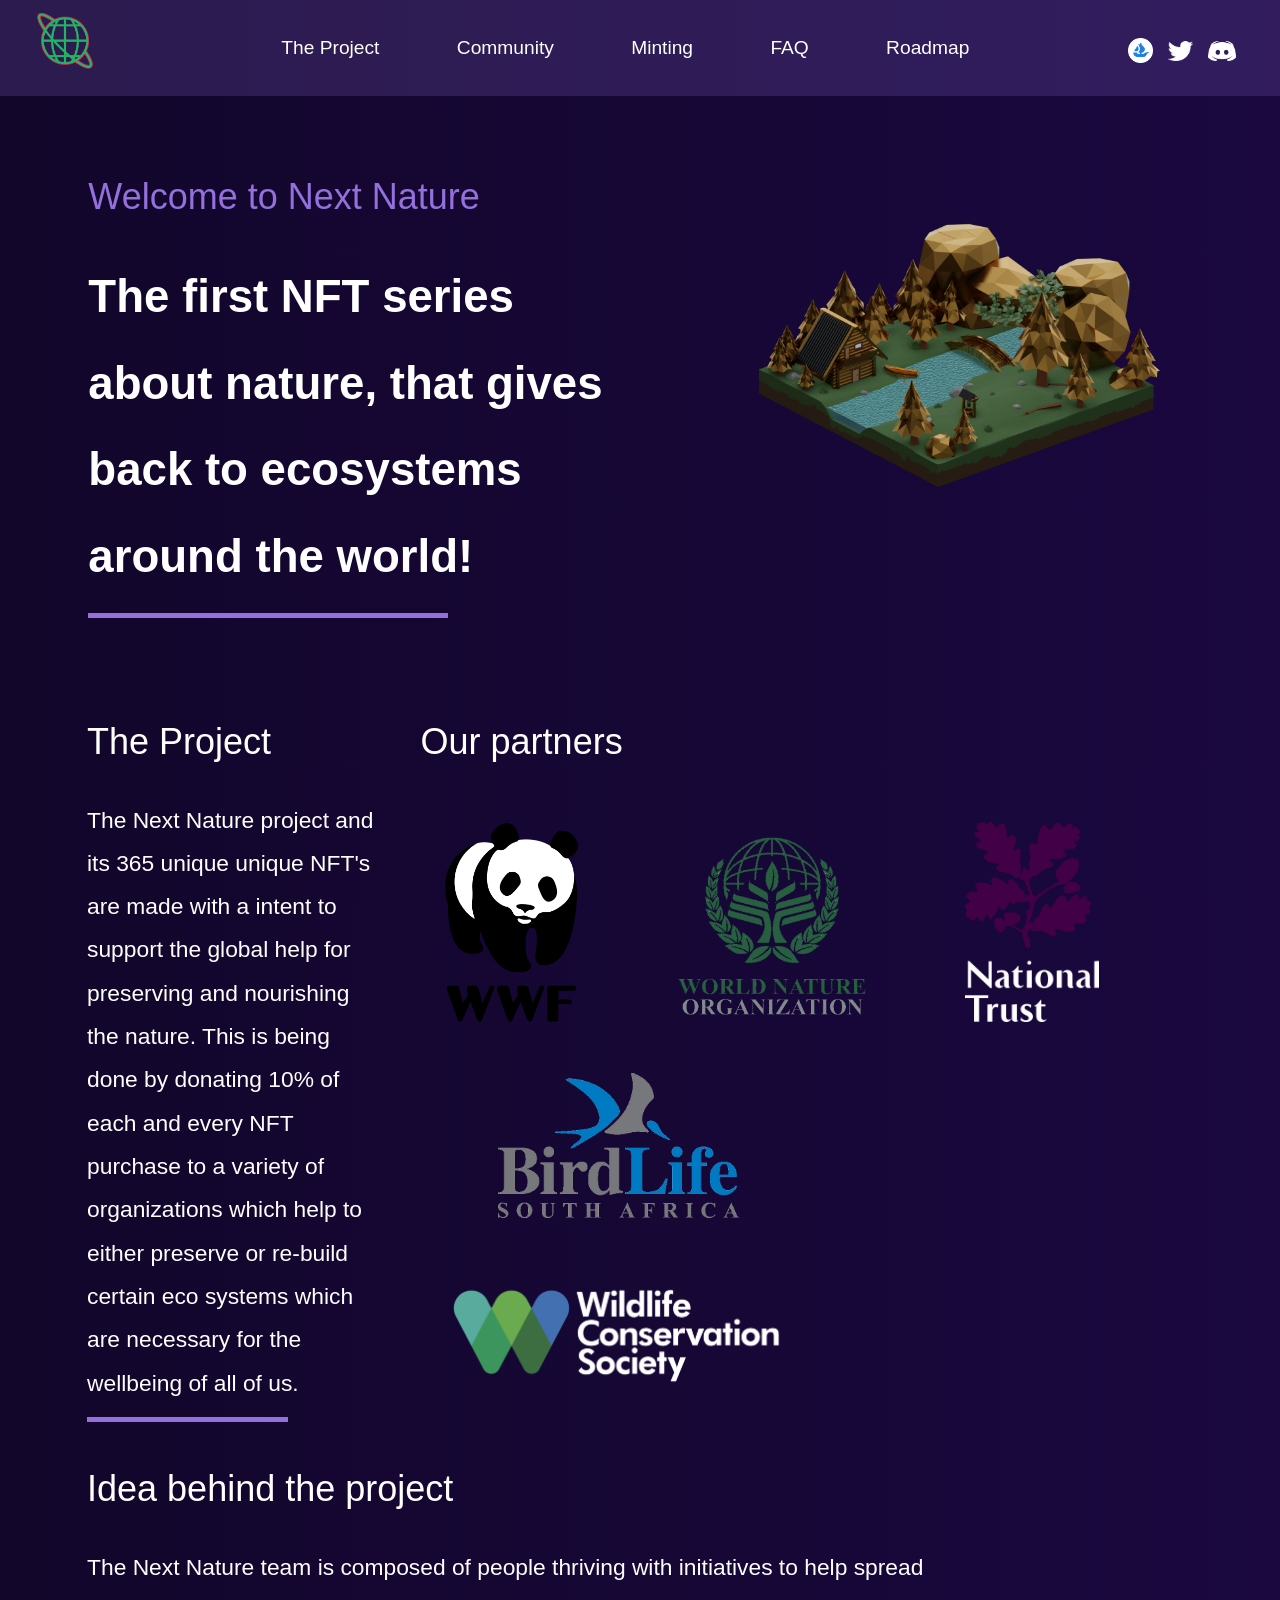
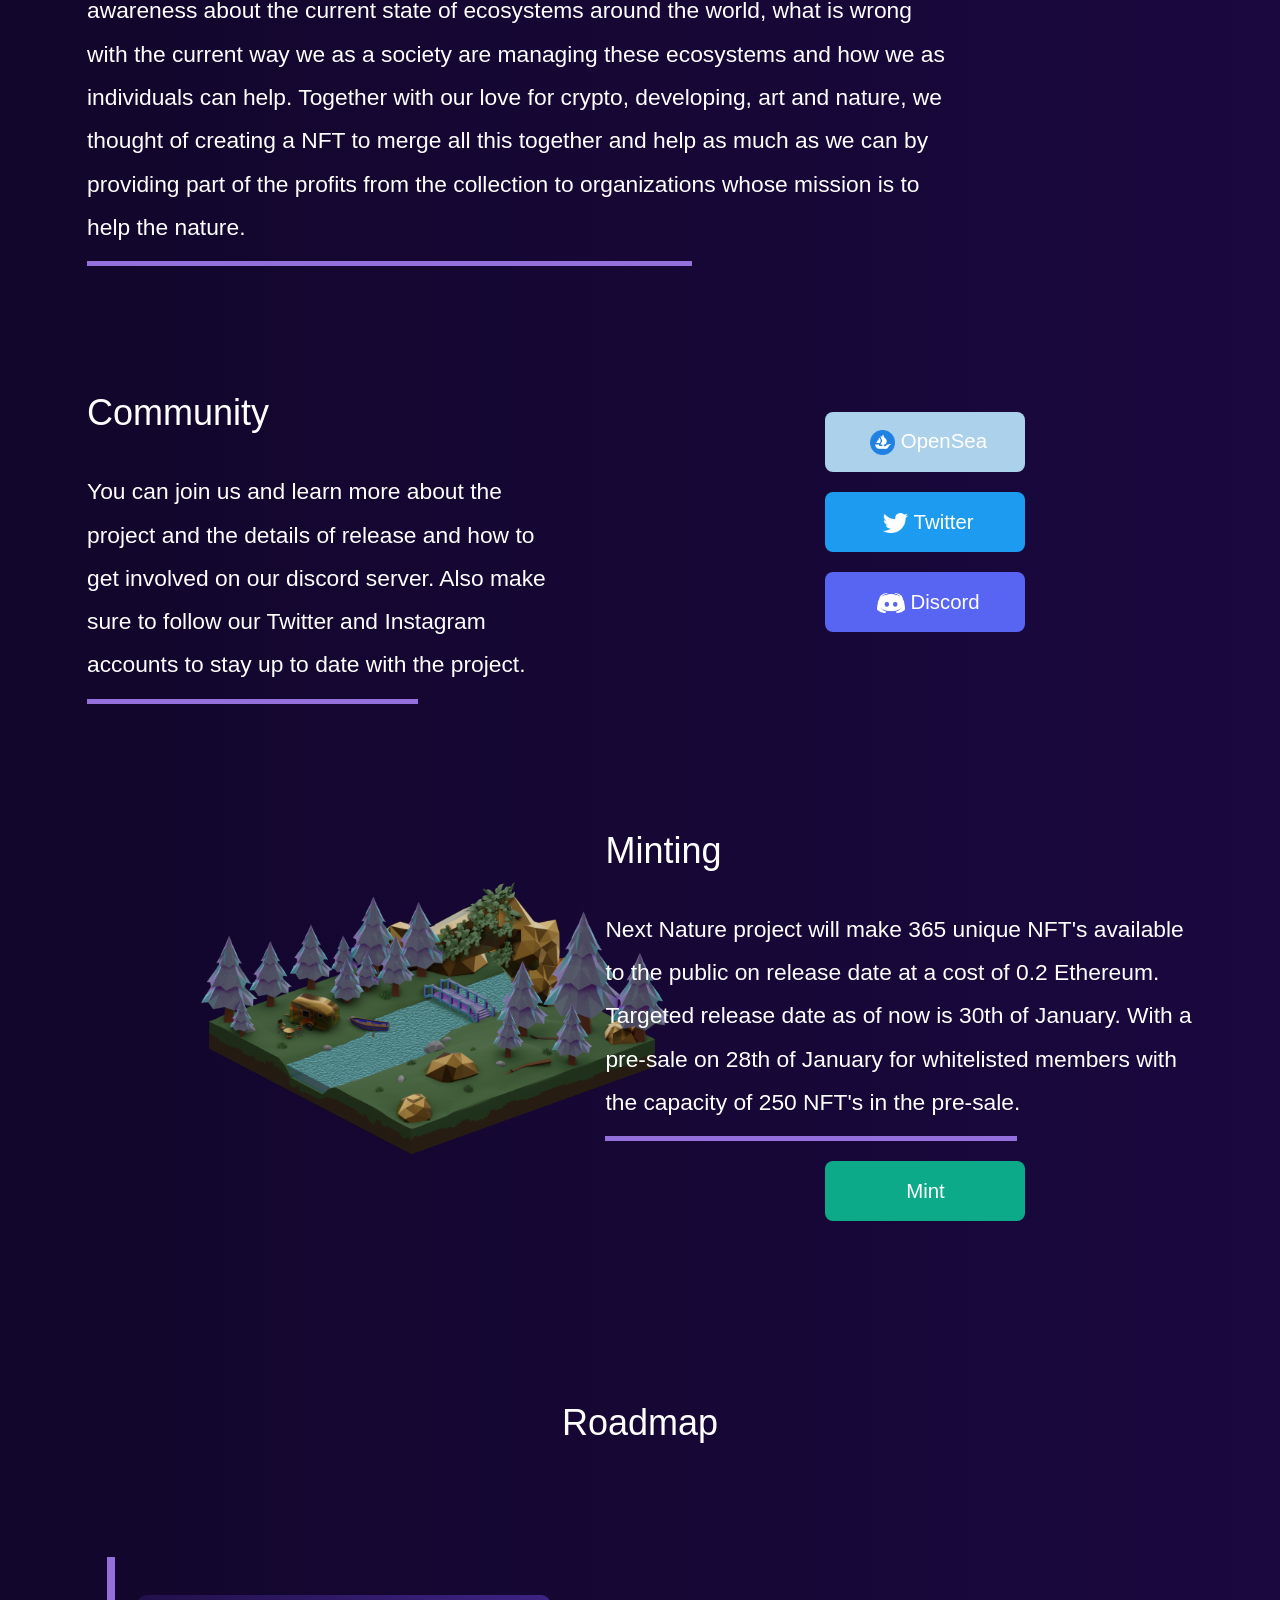
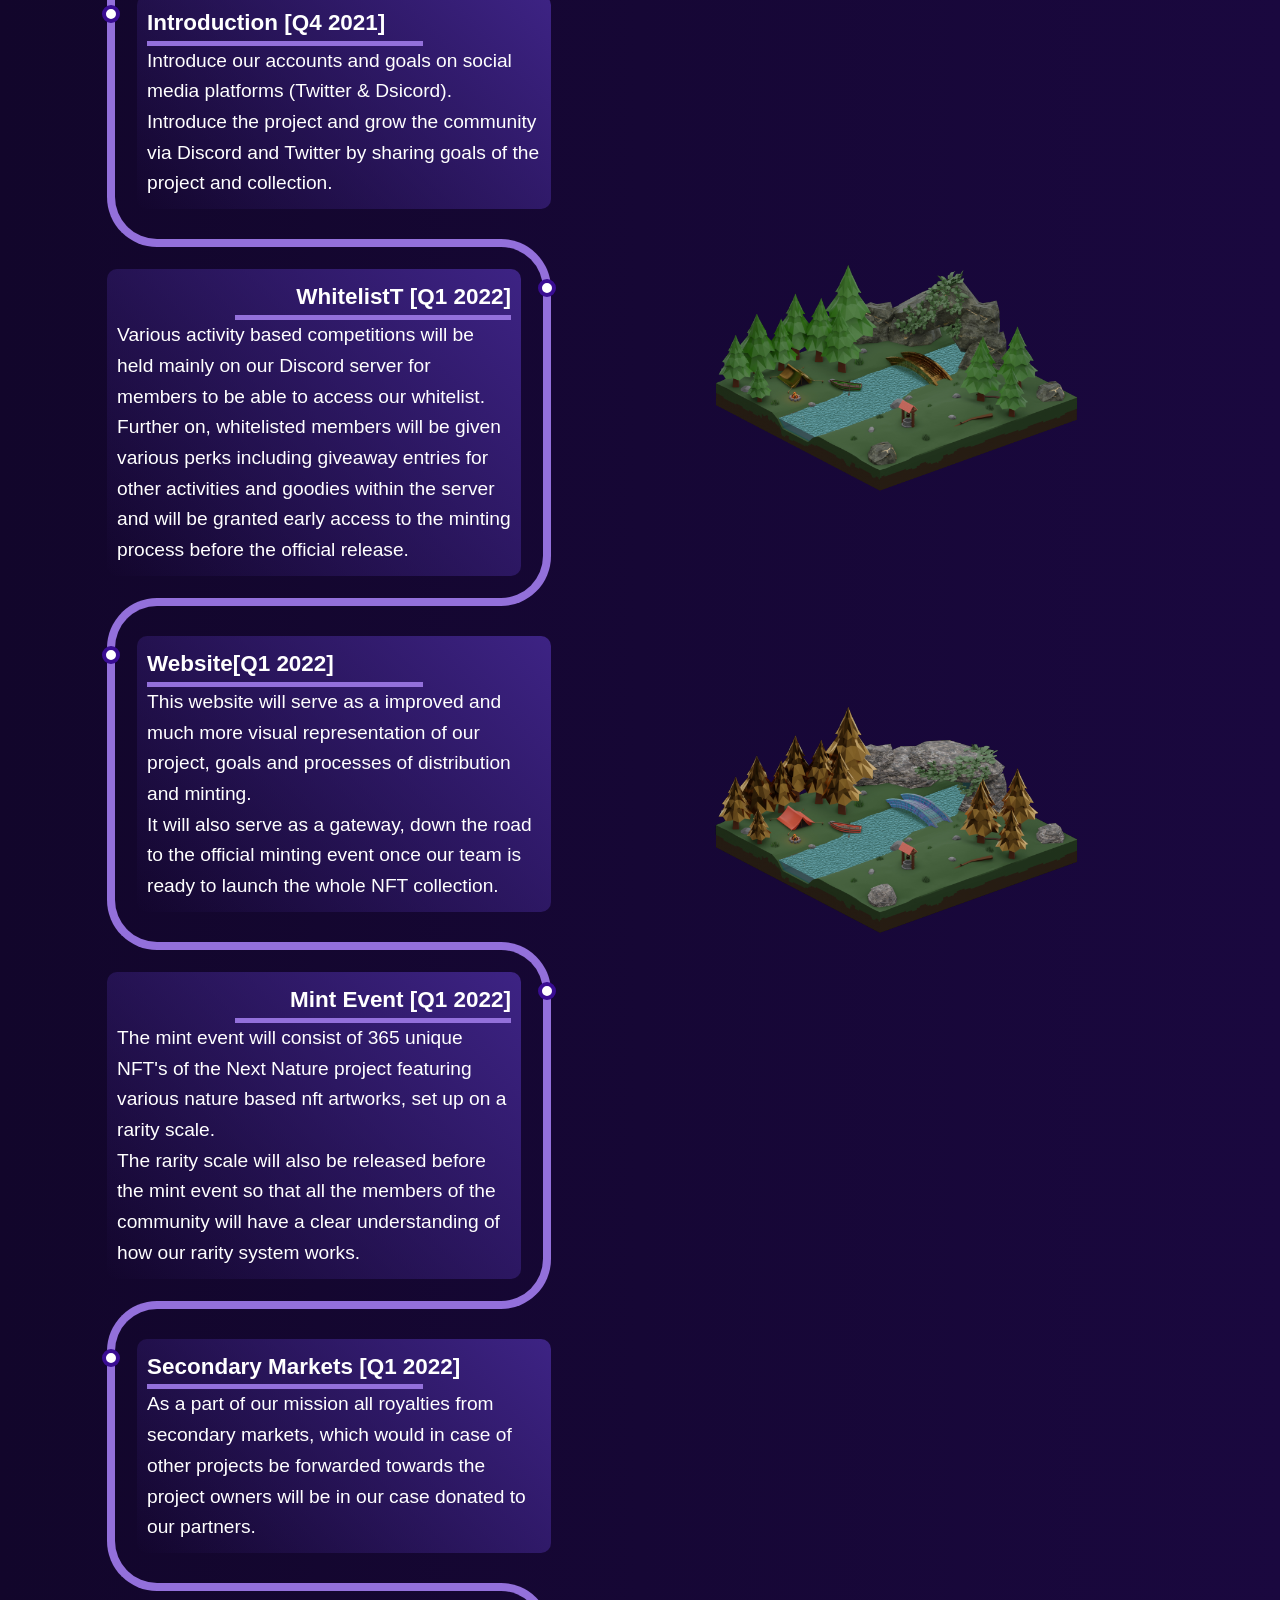
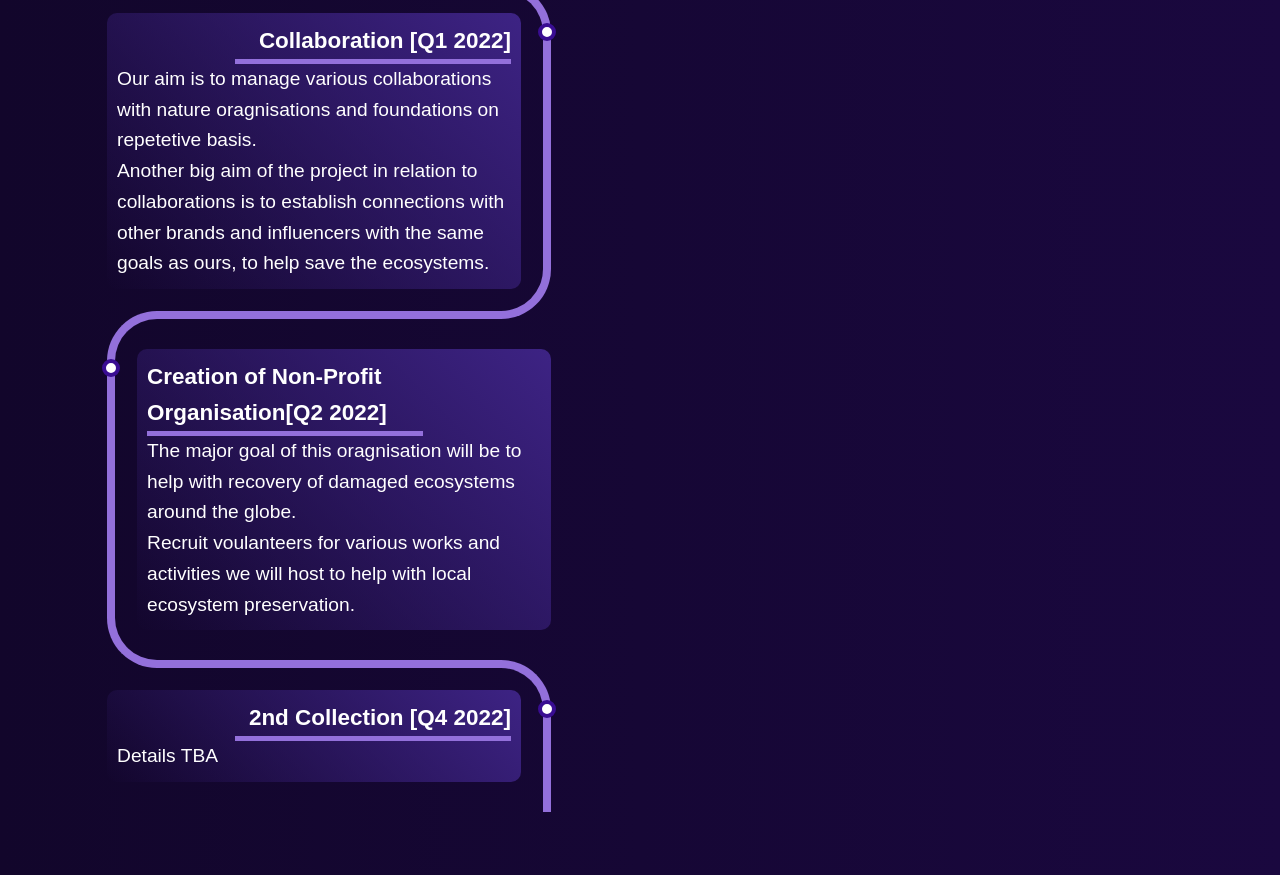
<file: index.html>
<!DOCTYPE html>

<html>
    
    <link rel="stylesheet" href="style.css">
    <head>
        <title>Next Nature</title>
        <link rel="icon" type="image/x-icon" href="images/cyber.png">
        <meta charset="utf-8">
        <meta name="viewport" content="width=device-width, initial-scale=1">
    </head>
    <body>
        <header>
            <nav>
                <div class="navbar">
                    <div class="nav-logo">

                        <svg viewBox="100 100 100 100" class="svglogo">
                            <defs>
                              <filter id="red-glow" filterUnits="userSpaceOnUse"
                                      x="-50%" y="-50%" width="150%" height="150%">
                                 <!-- blur levels-->
                                <feGaussianBlur in="SourceGraphic" stdDeviation="5" result="blur5"/>
                                <feGaussianBlur in="SourceGraphic" stdDeviation="10" result="blur10"/>
                                <feGaussianBlur in="SourceGraphic" stdDeviation="15" result="blur15"/>
                                <feGaussianBlur in="SourceGraphic" stdDeviation="20" result="blur20"/>
                                <feGaussianBlur in="SourceGraphic" stdDeviation="25" result="blur25"/>
                                <!-- merge all except last -->
                                <feMerge result="blur-merged">
                                  <feMergeNode in="blur5"/>
                                  <feMergeNode in="blur10"/>
                                  <feMergeNode in="blur15"/>
                                  <feMergeNode in="blur20"/>
                                </feMerge>
                                <!-- set color as red-->
                                <feColorMatrix result="red-blur" in="blur-merged" type="matrix"
                                               values="1 0 0 0 0
                                                       0 0.06 0 0 0
                                                       0 0 0.44 0 0
                                                       0 0 0 1 0" />
                                <feMerge>
                                  <feMergeNode in="red-blur"/>       <!-- red blur -->
                                  <feMergeNode in="blur5"/>          <!-- white blur -->
                                  <feMergeNode in="SourceGraphic"/>  
                                </feMerge>
                              </filter>
                            </defs>
                
                          </svg>

                        <a href="home.php">
                            <img src="images/logo.svg" height="60" width="60" alt="cyber electronics logo" class="cyberLogo">
                        </a>
                    </div>

                    <ul class="nav-ul" id="nav-ul-res">  
                        <li>
                            <a onclick="project()">The Project</a>
                        </li>
                        <li>
                            <a onclick="community()">Community</a>
                        </li>
                        <li>
                            <a onclick="minting()">Minting</a>
                        </li>
                        <li >
                            <a onclick="faq()">FAQ</a>
                        </li>
                        <li>
                            <a onclick="roadmap()">Roadmap</a>
                        </li>
                        
                    </ul>

                    <div class="nav-icons">
                        <a target="_blank" href="https://www.opensea.io/"> <img class="nav-logos open-sea-icon" src="images/opensea_white.png" alt=""></a>
                        <a target="_blank" href="https://twitter.com/NextNatureNFT"> <img class="nav-logos" src="images/twitterlogo.png" alt=""></a>
                        <a target="_blank" href="https://discord.gg/wksmQSRXWj"> <img class="nav-logos" src="images/discordlogo.png" alt=""></a>
                    </div>                    

                </div>
            </nav>
        <header>
            
        <div class="container main-right">
            <div class="row main-right">
                <div class="segment left-h">
                    <div class="">
                        <p class="textbox-h purple">Welcome to Next Nature</p>
                        <p class="textbox cover">The first NFT series about nature, that gives back to ecosystems around the world!
                        </p>
                    </div>
                    
                    <div class="line"></div>
                </div>

                <div class="segment right-h main-right">
                    <img class="nft" src="images/hrit1223.png" alt="">
                </div>
            </div>
        </div>

        

        <div class="container" id="project">
            <div class="row">
                <div class="segment left">
                    <p class="textbox-h">The Project</p>

                    <p class="textbox">The Next Nature project and its 365 unique unique NFT's are made with a intent 
                        to support the global help for preserving and nourishing the nature. This is being done by donating 10% of each and every 
                        NFT purchase to a variety of organizations which help to either preserve or re-build certain eco systems which are necessary for the wellbeing of all of us.</p>
                    <div class="line"></div>
                </div>

                <div class="segment right">
                    <p class="textbox-h">Our partners</p>
                    <img class="partners" src="images/partner1.png" alt="">
                    <img class="partners" src="images/partner2.png" alt="">
                    <img class="partners" src="images/partner5.png" alt="">
                    <img class="partners" src="images/partner4.png" alt="">
                    <img class="partners" src="images/partner3.png" alt="">
                </div>
            </div>

            <div class="row">
                <div class="segment single">
                    <p class="textbox-h">Idea behind the project</p>
                    
                    <p class="textbox">The Next Nature team is composed of people thriving with initiatives to help spread awareness about 
                        the current state of ecosystems around the world, what is wrong with the current way we as a society are managing 
                        these ecosystems and how we as individuals can help. Together with our love for crypto, developing, art and nature,
                        we thought of creating a NFT to merge all this together and help as much as we can by providing part of the profits
                        from the collection to organizations whose mission is to help the nature.
                    </p>

                    <div class="line"></div>
                </div>
            </div>
        </div>

        <div class="container" id="community">
            <div class="row">
                <div class="segment left">
                    <p class="textbox-h">Community</p>
                    <p class="textbox">You can join us and learn more about the project and the details of release and how to get involved on our discord server. 
                        Also make sure to follow our Twitter and Instagram accounts to stay up to date with the project.
                    </p>
                    <div class="line"></div>
                </div>

                <div class="segment right">
                    <button onclick="openSea()" class="social-buttons opensea-button"> <img class="nav-logos open-sea-icon" src="images/opensea_blue.png" alt="">OpenSea</button>
                    <button onclick="twitter()" class="social-buttons twitter-button"> <img class="nav-logos" src="images/twitterlogo.png" alt="">Twitter</button>
                    <button onclick="discord()" class="social-buttons discord-button"> <img class="nav-logos" src="images/discordlogo.png" alt="">Discord</button>
                </div>
            </div>
        </div>

        <div class="container" id="minting">
            <div class="row">
                <div class="segment left">
                    <img class="nft-mint-img" src="images/hrit1224.png" alt="">
                </div>

                <div class="segment right">
                    <p class="textbox-h">Minting</p>
                    <p class="textbox">Next Nature project will make 365 unique NFT's available to the public on release date at a cost of 0.2 Ethereum.
                        Targeted release date as of now is 30th of January. With a pre-sale on 28th of January for whitelisted members with the capacity of 250 NFT's in the pre-sale.
                    </p>
                    <div class="line"></div>

                    <button class="social-buttons mint-button">Mint</button>
                </div>
            </div>
        </div>

        <div class="container" id="roadmap">
            <div class="textbox-h-roadmap">
                <p>Roadmap</p>
                
            </div>
            <div class="row">
                
                <div class="segment left-r">
                    <div class="timeline">
                        <div class="outer">
                          <div class="card">
                            <div class="info">
                              <h3 class="title">Introduction [Q4 2021]</h3>
                              <div class="line"></div>  
                              <p>Introduce our accounts and goals on social media platforms (Twitter & Dsicord). 
                                  <br>
                                  Introduce the project and grow the community via Discord and Twitter by sharing goals of the project and collection.
                                </p>
                            </div>
                          </div>
                          <div class="card">
                            <div class="info">
                              <h3 class="title">WhitelistT [Q1 2022]</h3>
                              <div class="line-reversed"></div>  
                              <p>Various activity based competitions will be held mainly on our Discord server for members to be able to access our whitelist. <br>
                                  Further on, whitelisted members will be given various perks including giveaway entries for other activities and goodies 
                                  within the server and will be granted early access to the minting process before the official release.
                              </p>
                            </div>
                          </div>
                          <div class="card">
                            <div class="info">
                              <h3 class="title">Website[Q1 2022]</h3>
                              <div class="line"></div>  
                              <p>This website will serve as a improved and much more visual representation of our project, goals and processes of distribution and minting. <br>
                                  It will also serve as a gateway, down the road to the official minting event once our team is ready to launch the whole NFT collection.
                              </p>
                            </div>
                          </div>
                          <div class="card">
                            <div class="info">
                              <h3 class="title">Mint Event [Q1 2022]</h3>
                              <div class="line-reversed"></div>  
                              <p>The mint event will consist of 365 unique NFT's of the Next Nature project featuring various nature based nft artworks, set up on a rarity scale. <br>
                                  The rarity scale will also be released before the mint event so that all the members of the community will have a clear understanding of how our rarity system works.
                              </p>
                            </div>
                          </div>
                          <div class="card">
                            <div class="info">
                              <h3 class="title">Secondary Markets [Q1 2022]</h3>
                              <div class="line"></div>  
                              <p>As a part of our mission all royalties from secondary markets, which would in case of other projects be forwarded towards the project owners will be in our case donated to our partners. <br>
                                </p>
                            </div>
                          </div>
                          <div class="card">
                            <div class="info">
                              <h3 class="title">Collaboration [Q1 2022]</h3>
                              <div class="line-reversed"></div>  
                              <p> Our aim is to manage various collaborations with nature oragnisations and foundations on repetetive basis. <br>
                                Another big aim of the project in relation to collaborations is to establish connections with other brands and influencers with the same goals as ours, to help save the ecosystems.
                              </p>
                            </div>
                          </div>
                          <div class="card">
                            <div class="info">
                              <h3 class="title">Creation of Non-Profit Organisation[Q2 2022]</h3>
                              <div class="line"></div>  
                              <p>The major goal of this oragnisation will be to help with recovery of damaged ecosystems around the globe. <br>
                                Recruit voulanteers for various works and activities we will host to help with local ecosystem preservation.
                              </p>
                            </div>
                          </div>
                          <div class="card">
                            <div class="info">
                              <h3 class="title">2nd Collection [Q4 2022]</h3>
                              <div class="line-reversed"></div>  
                              <p> Details TBA
                              </p>
                            </div>
                          </div>
                        </div>
                      </div>
                </div>
                <div class="segment right-r">
                    <div class="rd-container">
                        <img class="nft" src="images/hrit1225.png" alt="">
                        <div class="rd2">
                            <img class="nft rd-2" src="images/hrit1226.png" alt="">
                        </div>
                    </div>
                    
                </div>
            </div>
        </div>

        <script src="script.js"></script>
        <!--<script src="/php_website/mobile-menu-toggle.js"></script>-->
        
    </body>
</html>
</file>
<file: style.css>
* 
{
    margin: 0;
    padding: 0;
    box-sizing: border-box;
}

body, html {
    min-width: 100%;
    min-height: 100%;
    background-color: rgb(139,0,139);
    background-image: linear-gradient(90deg, rgb(18, 6, 43), rgb(26, 8, 63));
    color: rgb(255, 255, 255);
    padding: 0px;
    margin: 0px auto;
    box-sizing: border-box;
    background-attachment: scroll;
    font-size: 12px;
    font-family: montserrat-regular, Helvetica, sans-serif;
    -webkit-font-smoothing: antialiased;
}

::-webkit-scrollbar {
    width: 10px;
}

::-webkit-scrollbar-track {
    background: #151a25; 
}

::-webkit-scrollbar-thumb {
    background: #293347; 
}

::-webkit-scrollbar-thumb:hover {
    background: #34405a; 
}

header
{
    width: 100%;
    height: 100vh;
    position: relative;
}

a
{
    text-decoration: none;
    color: inherit;
}

.svglogo
{
    display: none;
    z-index: 1;
    top: 100px;
}

.cyberLogo
{
    top: 0px;
    display: block;
    z-index: 999;
    -webkit-transition: all 0.8s;
    -moz-transition: all 0.8s;
    transition: all 0.8s;
    -webkit-animation: 1.5s ease-in-out infinite alternate;
    -moz-animation: 1.5s ease-in-out infinite alternate;
    animation: 1.5s ease-in-out infinite alternate;
}

.cyberLogo:hover
{
    -webkit-transition: all 0.8s;
    -moz-transition: all 0.8s;
    transition: all 0.8s;
    -webkit-animation: 1.5s ease-in-out infinite alternate;
    -moz-animation: 1.5s ease-in-out infinite alternate;
    animation: 1.5s ease-in-out infinite alternate;
    filter: url(#red-glow);
}

.nav-ul
{
    height: 8rem;
    list-style: none;
    display: inline-block;
    font-size: 1.6rem;
    align-items: center;
    justify-content: center;
    text-align: center;
    cursor: pointer;
    margin-left: 2%;
    z-index: 2;
}

nav ul li
{
    padding: 0 3rem;
    line-height: 8rem;
    transition: background-color;
    display: inline-block;
    text-align: center;
}

nav ul li:hover
{
    -webkit-transition: 0.5s linear;
    transition: 0.5s linear; 
    background-color: rgba(0,0,0,.075);
    color: #9370DB;
}

.nav-right ul li
{
    border-right: 1px solid rgba(0,0,0,.075);
}

.nav-right ul li:nth-child(1)
{
    border-left: 1px solid rgba(0,0,0,.075);
}

.nav-right ul li:last-child
{
    border-right: none;
}

.nav-right i
{
    margin-right: 1rem;
}

.nav-right i:first-child
{
    margin-right: 0;
}

.nav-logo 
{
    float: left;
    padding: 10px 8px 8px 35px;
}

.nav-login, .nav-register, .nav-profile, .nav-basket, .nav-signout
{
    float: right;
    text-decoration: none;
    display: block;
    margin: 22px 25px 8px 8px;
    font-size: 1.4rem;
    position: relative;
    padding: 15px;
    background-color: rgb(43, 54, 77);
    border-radius: 8px;
    -webkit-transition: 0.8s linear;
    transition: 0.8s linear; 
}

.nav-login:hover {
    -webkit-transition: 0.8s linear;
    transition: 0.8s linear; 
    background: #26d982;
    box-shadow: 0 0 20px #26d982;
}

.nav-register:hover {
    -webkit-transition: 0.8s linear;
    transition: 0.8s linear; 
    background: #b8d926;
    box-shadow: 0 0 20px #b8d926;
}

/*.nav-signout {
    margin: 22px 22px 8px 8px;
    padding-bottom: 24px;
    padding-top: 24px;
    padding-left: 15px;
    padding-right: 15px;
}*/

.nav-signout:hover {
    -webkit-transition: 0.8s linear;
    transition: 0.8s linear; 
    background: #f75c6f;
    box-shadow: 0 0 20px #f75c6f;
}

/*.nav-profile {
    padding-left: 22px;
    padding-right: 22px;
    padding-bottom: 24px;
    padding-top: 24px;
    margin: 22px 22px 8px 8px;
}*/

.nav-profile:hover {
    -webkit-transition: 0.8s linear;
    transition: 0.8s linear; 
    background: #9fdfcd;
    box-shadow: 0 0 20px #9fdfcd;
}

.nav-basket {
    padding: 5px 15px;
}

.nav-basket:hover {
    -webkit-transition: 0.8s linear;
    transition: 0.8s linear; 
    background: #769ECB;
    box-shadow: 0 0 20px #769ECB;
}

.navbar
{
    justify-content: center;
    align-items: center;
    text-align: center;
    background-color: rgba(147, 112, 219, .2);
}

.animation-div
{
    display: block;
    align-items: center;
    justify-content: center;
    text-align: center;
}

h1,h2 
{
    font-weight: 200;
    margin: 0.4em 0;
}

h1 
{
    font-size: 3.5em;
}

h2
{
    color: #888;
    font-size: 2em;
}

.authErr
{
    margin-top: 1px;
    font-size: 3em;
    display: inline-block;
    text-align: left;
}

.authErrH1
{
    margin-top: 50px;
    font-size: 2em;
    display: block;
    text-align: center;
}

.heading
{
    text-align: center;
    position: relative;
    margin: 60px 0px 60px 0px;
}

.featureText
{
    color: rgb(255, 255, 255);
}

.features, .faqs {
    color: rgb(255, 255, 255);
    font-weight: 500;
    margin-bottom: 0;
}

.sectionContainer {
    max-width: 1000px;
    margin: 0 auto;
    padding: 15px;
}

.items {
    display: inline-block;
}

.nav-logos {
    max-height: 20px;
    vertical-align: middle;
    padding-left: 0.5rem;
    padding-right: 0.5rem;
}

.nav-icons {
    flex-direction: row;
    margin-top: 38px;
    margin-right: 3%;
    float: right;
    z-index: 2;
}

.nft-header-showcase {
    z-index: 1;
    position: relative;
    text-align: center;
    color: white;
}

.nft {
    width: 100%;
}

.container {
    padding-top: 80px;
    margin-left: 5%;
    margin-right: 5%;
}

.row {
 display: flex;
}

.segment {
    margin: 2%;
}

.left {
    width: 41%;
}

.right {
    
}

.textbox-h {
    font-size: 3rem;
    margin-bottom: 3rem;
}

.textbox {
    font-size: 1.9rem;
    line-height: 1.9;
    margin-top: 1rem;
    margin-bottom: 1rem;
}

.line {
    width: 70%;
    border-top: 5px solid #9370DB;
}

.line-reversed {
    margin-left: auto;
    margin-right: 0;
    width: 70%;
    border-top: 5px solid #9370DB;
}

.partners {
    max-width: 350px;
    max-height: 200px;
    margin: 3%;
}

.single {
    width: 75%
}

.social-buttons {
    color: white;
    height: 60px;
    width: 200px;
    transform: translateX(100%);
    display: block;
    z-index: 10;
    transition: transform 0.3s ease-in;
    align-items: center;
    text-decoration: none;
    margin: 20px;
    border-radius: 8px;
    font-size: 1.7rem;
    padding: 15px;
    -webkit-transition: 0.8s linear;
    transition: 0.8s linear; 
    border: none;
    cursor: pointer;
}

.opensea-button {
    background-color: rgb(172, 209, 235);
}

.opensea-button:hover {
    background: #7ecbff;
    box-shadow: 0 0 20px #7ecbff;
}

.twitter-button {
    background-color: rgb(29, 155, 240);
}

.twitter-button:hover {
    background: #3bb1ff;
    box-shadow: 0 0 20px #3bb1ff;
}

.discord-button {
    background-color: rgb(88, 101, 242);
}

.discord-button:hover {
    background: #626fff;
    box-shadow: 0 0 20px #626fff;
}

.social-buttons:hover {
    -webkit-transition: 0.8s linear;
    transition: 0.8s linear; 
}

.open-sea-icon {
    max-height: 25px !important;
}

.nft-mint-img {
    max-height: 400px;
}

.mint-button {
    background-color: rgb(12, 170, 136);
}

.mint-button:hover {
    background: #50ebd6;
    box-shadow: 0 0 20px #50ebd6;
}

.left-h {
    width: 45%;
    margin-top: auto;
    margin-bottom: auto;
}

.right-h {
    width: 55%;
}

.box {
    border-radius: 12px;
    background: linear-gradient(225deg,rgb(104, 151, 150),rgba(37, 66, 66, 0));
}

.purple {
    color: #9370DB;
}

.cover {
    font-size: 3.8rem;
    font-weight: bold;
}

/* Roadmap */

.timeline {
    background: var(--primary-color);
    margin: 20px auto;
    padding: 20px;
}

/* Card container */
.card {
    position: relative;
    max-width: 100%;
}

/* setting padding based on even or odd */
.card:nth-child(odd) {
    padding: 30px 0 30px 30px;
}
.card:nth-child(even) {
    padding: 30px 30px 30px 0;
}
/* Global ::before */
.card::before {
    content: "";
    position: absolute;
    width: 50%;
    border: solid #9370DB;
}

/* Setting the border of top, bottom, left */
.card:nth-child(odd)::before {
    left: 0px;
    top: -8px;
    bottom: -8px;
    border-width: 8px 0 8px 8px;
    border-radius: 50px 0 0 50px;
}

/* Setting the top and bottom to "-5px" because earlier it was out of a pixel in mobile devices */
@media only screen and (max-width: 400px) {
    .card:nth-child(odd)::before {
        top: -5px;
        bottom: -5px;
    }
}

/* Setting the border of top, bottom, right */
.card:nth-child(even)::before {
    right: 0;
    top: 0;
    bottom: 0;
    border-width: 8px 8px 8px 0;
    border-radius: 0 50px 50px 0;
}

/* Removing the border if it is the first card */
.card:first-child::before {
    border-top: 0;
    border-top-left-radius: 0;
}

/* Removing the border if it is the last card  and it's odd */
.card:last-child:nth-child(odd)::before {
    border-bottom: 0;
    border-bottom-left-radius: 0;
}

/* Removing the border if it is the last card  and it's even */
.card:last-child:nth-child(even)::before {
    border-bottom: 0;
    border-bottom-right-radius: 0;
}

/* Information about the timeline */
.info {
    display: flex;
    flex-direction: column;
    background: linear-gradient(225deg,#3d2384,rgba(28,14,47,0));
    color: #ffff;
    border-radius: 10px;
    padding: 10px;
    font-size: 1.6rem;
    line-height: 1.6;
}

/* Title of the card */
.title {
    color: #ffff;
    position: relative;
}

/* Timeline dot  */
.title::before {
    content: "";
    position: absolute;
    width: 10px;
    height: 10px;
    background: white;
    border-radius: 999px;
    border: 4px solid #390d92;
}

/* text right if the card is even  */
.card:nth-child(even) > .info > .title {
    text-align: right;
}

/* setting dot to the left if the card is odd */
.card:nth-child(odd) > .info > .title::before {
    left: -45px;
}

/* setting dot to the right if the card is odd */
.card:nth-child(even) > .info > .title::before {
    right: -45px;
}

.roadmap {
    width: 100%;
}

.textbox-h-roadmap {
    font-size: 3rem;
    text-align: center;
    margin: 5%;
}

.left-r {
 width: 50%;
}

.right-r {
 max-width: 50%;
}

.rd-2 {
    margin-top: 20% !important;
}

.main-right {
    margin-right: 0 !important;
}

.rd-container {
    position: relative;
    top: 12%;
}
</file>
